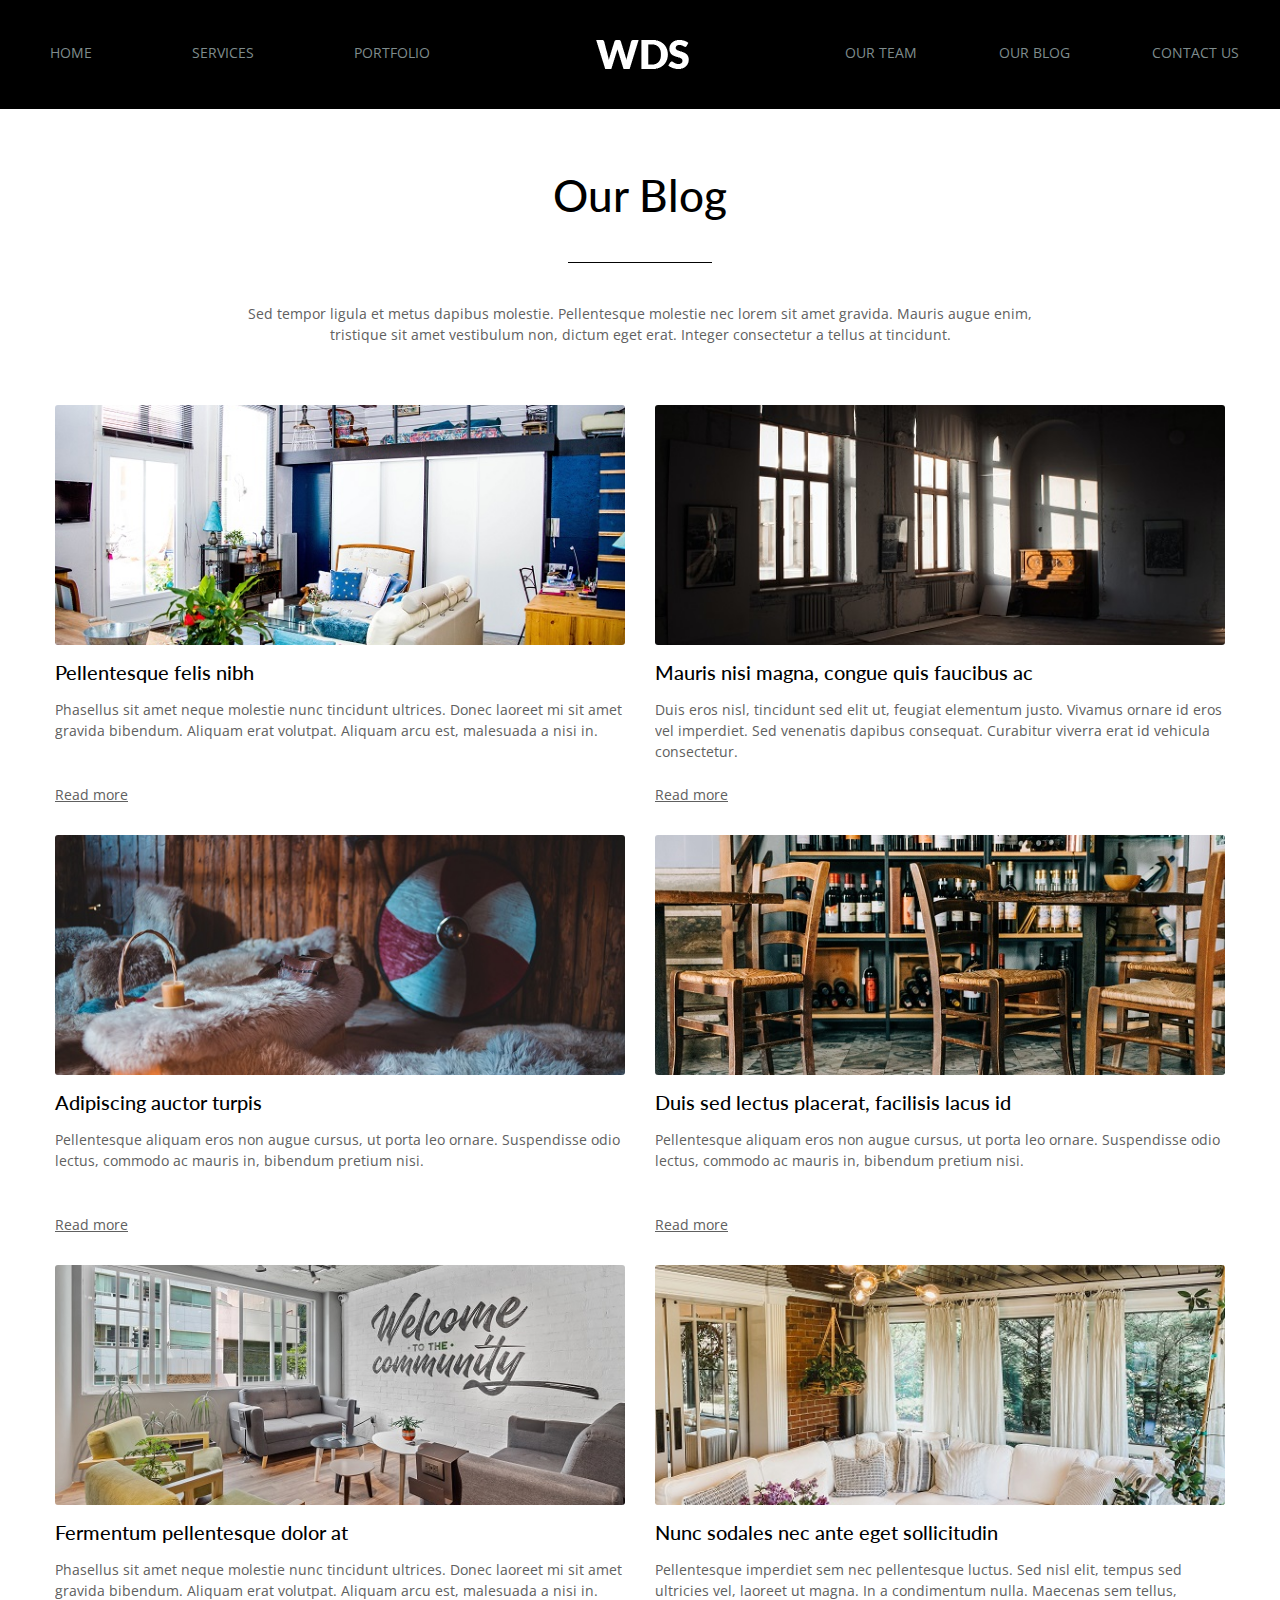
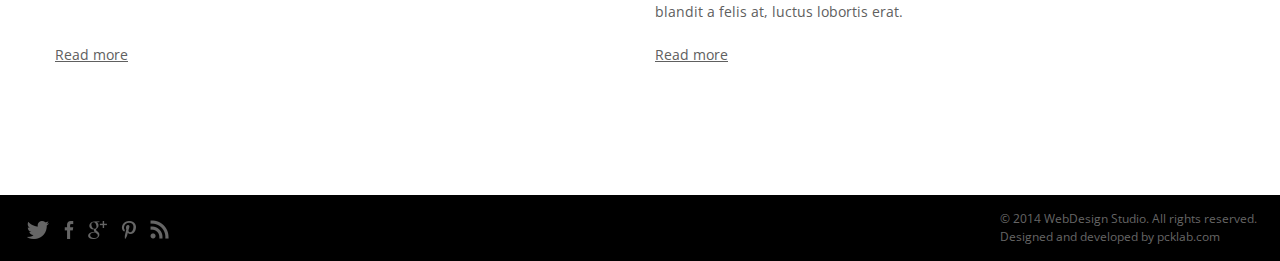
<file: blog.html>
<!DOCTYPE html>
<html lang="en">
<head>
    <meta charset="UTF-8">
    <meta name="viewport" content="width=device-width, initial-scale=1.0">
    <title>Blog</title>
    <link rel="stylesheet" href="https://maxcdn.bootstrapcdn.com/bootstrap/4.0.0/css/bootstrap.min.css" integrity="sha384-Gn5384xqQ1aoWXA+058RXPxPg6fy4IWvTNh0E263XmFcJlSAwiGgFAW/dAiS6JXm" crossorigin="anonymous">
    <link href="https://fonts.googleapis.com/css2?family=Lato:wght@300&family=Open+Sans&display=swap" rel="stylesheet">
    <link rel="stylesheet" href="css/myCss.css">
    <link rel="stylesheet" href="css/header.css">
    <link rel="stylesheet" href="css/footer.css">
    <link rel="stylesheet" href="css/blog.css">
</head>
<body>
    <div class="page">
        <header class="header">
            <div class="header-wrapper">
                <div class="left-side">
                    <ul class="left-ul">
                        <li class="left-ul-item"><a href="index.html" class="left-ul-link">home</a></li>
                        <li class="left-ul-item"><a href="services.html" class="left-ul-link">services</a></li>
                        <li class="left-ul-item"><a href="portfolio.html" class="left-ul-link">portfolio</a></li>
                    </ul>
                </div>
                <a href="index.html"><img src="img/companyLogoWhite.png" alt="Логотип" class="main-logo"></a>
                <div class="right-side">
                    <ul class="right-ul">
                        <li class="right-ul-item"><a href="team.html" class="right-ul-link">our team</a></li>
                        <li class="right-ul-item"><a href="blog.html" class="right-ul-link">our blog</a></li>
                        <li class="right-ul-item"><a href="contact.html" class="right-ul-link">contact us</a></li>
                    </ul>
                </div>
            </div>
            <button class="m-menu"><img src="img/m-menu.svg" alt="Menu" class="m-menu__img"></button>
        </header>
        <section class="blog">
            <div class="container">
                <h2 class="blog-title section-title">Our Blog</h2>
                <p class="blog-desc">Sed tempor ligula et metus dapibus molestie. Pellentesque molestie nec lorem sit
                    amet gravida. Mauris augue enim, tristique sit amet vestibulum non, dictum eget erat. Integer
                    consectetur a tellus at tincidunt.</p>
                <div class="row justify-content-center">
                    <div class="col-11 col-md-6">
                        <div class="card">
                            <img src="img/blog/antoine-gayraud-vNffYbM-50k-unsplash.jpg" alt="Post" class="card-img">
                            <h3 class="card-title">Pellentesque felis nibh</h3>
                            <p class="card-desc">Phasellus sit amet neque molestie nunc tincidunt ultrices. Donec
                                laoreet mi sit amet gravida bibendum. Aliquam erat volutpat. Aliquam arcu est, malesuada
                                a nisi in.
                            </p>
                            <a href="blogPost.html" class="card-link">Read more</a>
                        </div>
                    </div>
                    <div class="col-11 col-md-6">
                        <div class="card">
                            <img src="img/blog/dmitry-antropov-oRQGyCpPREw-unsplash.jpg" alt="Post" class="card-img">
                            <h3 class="card-title">Mauris nisi magna, congue quis faucibus ac</h3>
                            <p class="card-desc">Duis eros nisl, tincidunt sed elit ut, feugiat elementum justo. Vivamus
                                ornare id eros vel imperdiet. Sed venenatis dapibus consequat. Curabitur viverra erat id
                                vehicula consectetur.
                            </p>
                            <a href="blogPost.html" class="card-link">Read more</a>
                        </div>
                    </div>
                    <div class="col-11 col-md-6">
                        <div class="card">
                            <img src="img/blog/erik-mclean-_3re4V_Dcd4-unsplash.jpg" alt="Post" class="card-img">
                            <h3 class="card-title">Adipiscing auctor turpis</h3>
                            <p class="card-desc">Pellentesque aliquam eros non augue cursus, ut porta leo ornare.
                                Suspendisse odio lectus, commodo ac mauris in, bibendum pretium nisi.
                            </p>
                            <a href="blogPost.html" class="card-link">Read more</a>
                        </div>
                    </div>
                    <div class="col-11 col-md-6">
                        <div class="card">
                            <img src="img/blog/gabriella-clare-marino-Itd6WPgPU2w-unsplash.jpg" alt="Post" class="card-img">
                            <h3 class="card-title"> Duis sed lectus placerat, facilisis lacus id</h3>
                            <p class="card-desc">Pellentesque aliquam eros non augue cursus, ut porta leo ornare.
                                Suspendisse odio lectus, commodo ac mauris in, bibendum pretium nisi.
                            </p>
                            <a href="blogPost.html" class="card-link">Read more</a>
                        </div>
                    </div>
                    <div class="col-11 col-md-6">
                        <div class="card">
                            <img src="img/blog/ismael-trevino-_vKeE8GZSmU-unsplash.jpg" alt="Post" class="card-img">
                            <h3 class="card-title">Fermentum pellentesque dolor at</h3>
                            <p class="card-desc">Phasellus sit amet neque molestie nunc tincidunt ultrices. Donec
                                laoreet mi sit amet gravida bibendum. Aliquam erat volutpat. Aliquam arcu est, malesuada
                                a nisi in.
                            </p>
                            <a href="blogPost.html" class="card-link">Read more</a>
                        </div>
                    </div>
                    <div class="col-11 col-md-6">
                        <div class="card">
                            <img src="img/blog/trend-Q2pl9bfO0j4-unsplash.jpg" alt="Post" class="card-img">
                            <h3 class="card-title">Nunc sodales nec ante eget sollicitudin</h3>
                            <p class="card-desc">Pellentesque imperdiet sem nec pellentesque luctus. Sed nisl elit,
                                tempus sed ultricies vel, laoreet ut magna. In a condimentum nulla. Maecenas sem tellus,
                                blandit a felis at, luctus lobortis erat.</p>
                            <a href="blogPost.html" class="card-link">Read more</a>
                        </div>
                    </div>
                </div>
            </div>
        </section>
        <footer class="footer">
            <div class="footer-wrapper">
                <div class="social">
                    <a href="#" class="social-link"><img src="img/Twitter.png" alt="Twitter"></a>
                    <a href="#" class="social-link"><img src="img/Facebook.png" alt="Facebook"></a>
                    <a href="#" class="social-link"><img src="img/Google+.png" alt="Google+"></a>
                    <a href="#" class="social-link"><img src="img/Pinterest.png" alt="Pinterest"></a>
                    <a href="#" class="social-link"><img src="img/RSS.png" alt="RSS"></a>
                </div>
                <p class="copy">
                    © 2014 WebDesign Studio. All rights reserved. Designed and developed by pcklab.com
                </p>
            </div>
        </footer>
    </div>
    <script src="lib/jquery.min.js"></script>
    <script src="js/main.js"></script>
</body>
</html>
</file>
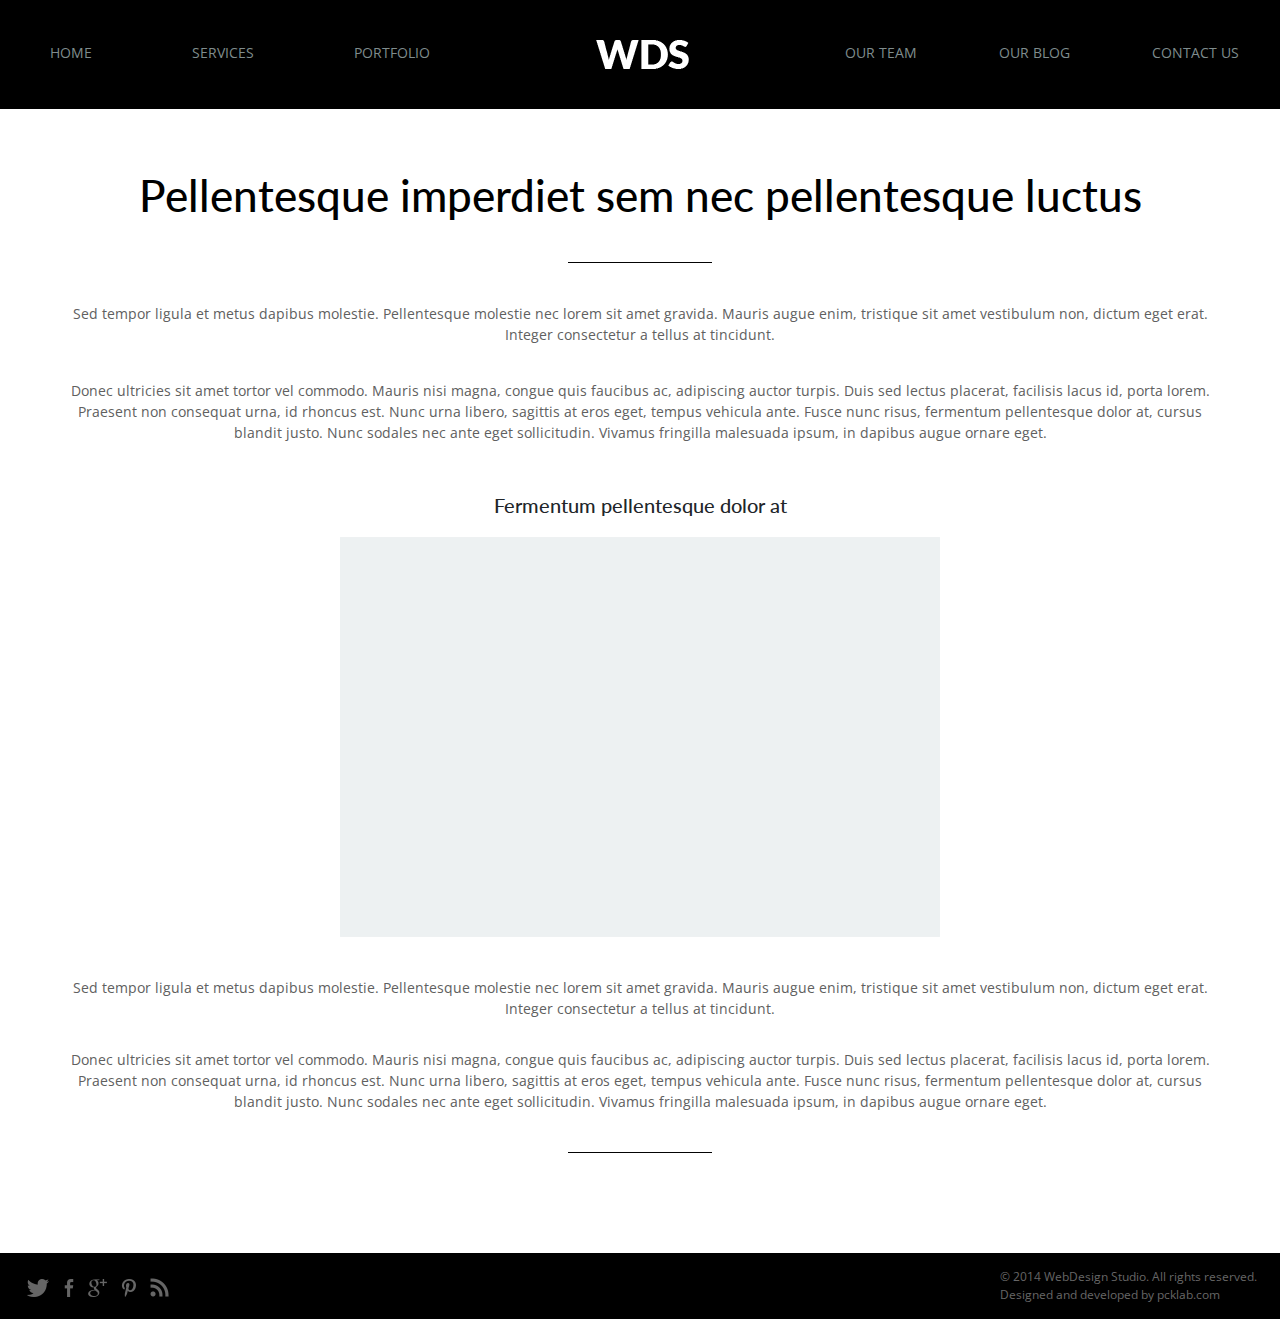
<file: blogPost.html>
<!DOCTYPE html>
<html lang="en">
<head>
    <meta charset="UTF-8">
    <meta name="viewport" content="width=device-width, initial-scale=1.0">
    <title>Post</title>
    <link rel="stylesheet" href="https://maxcdn.bootstrapcdn.com/bootstrap/4.0.0/css/bootstrap.min.css" integrity="sha384-Gn5384xqQ1aoWXA+058RXPxPg6fy4IWvTNh0E263XmFcJlSAwiGgFAW/dAiS6JXm" crossorigin="anonymous">
    <link href="https://fonts.googleapis.com/css2?family=Lato:wght@300&family=Open+Sans&display=swap" rel="stylesheet">
    <link rel="stylesheet" href="css/myCss.css">
    <link rel="stylesheet" href="css/header.css">
    <link rel="stylesheet" href="css/footer.css">
    <link rel="stylesheet" href="css/blogPost.css">
</head>
<body>
    <div class="page">
        <header class="header">
            <div class="header-wrapper">
                <div class="left-side">
                    <ul class="left-ul">
                        <li class="left-ul-item"><a href="index.html" class="left-ul-link">home</a></li>
                        <li class="left-ul-item"><a href="services.html" class="left-ul-link">services</a></li>
                        <li class="left-ul-item"><a href="portfolio.html" class="left-ul-link">portfolio</a></li>
                    </ul>
                </div>
                <a href="index.html"><img src="img/companyLogoWhite.png" alt="Логотип" class="main-logo"></a>
                <div class="right-side">
                    <ul class="right-ul">
                        <li class="right-ul-item"><a href="team.html" class="right-ul-link">our team</a></li>
                        <li class="right-ul-item"><a href="blog.html" class="right-ul-link">our blog</a></li>
                        <li class="right-ul-item"><a href="contact.html" class="right-ul-link">contact us</a></li>
                    </ul>
                </div>
            </div>
            <button class="m-menu"><img src="img/m-menu.svg" alt="Menu" class="m-menu__img"></button>
        </header>
        <section class="blog-post">
            <div class="container">
                <h2 class="blog-post-title section-title">Pellentesque imperdiet sem nec pellentesque luctus</h2>
                <p class="blog-post-subtitle">Sed tempor ligula et metus dapibus molestie. Pellentesque molestie nec
                    lorem sit amet gravida. Mauris augue enim,
                tristique sit amet vestibulum non, dictum eget erat. Integer consectetur a tellus at tincidunt.</p>
                <p class="blog-post-desc">Donec ultricies sit amet tortor vel commodo. Mauris nisi magna, congue quis
                    faucibus ac, adipiscing auctor turpis. Duis
                sed lectus placerat, facilisis lacus id, porta lorem. Praesent non consequat urna, id rhoncus est. Nunc urna libero,
                sagittis at eros eget, tempus vehicula ante. Fusce nunc risus, fermentum pellentesque dolor at, cursus blandit justo.
                Nunc sodales nec ante eget sollicitudin. Vivamus fringilla malesuada ipsum, in dapibus augue ornare eget.</p>
                <div class="post">
                    <h3 class="post-title">Fermentum pellentesque dolor at</h3>
                    <div class="row justify-content-center">
                        <div class="col-12 col-md-8">
                            <img src="img/blogPost/imgWrapper.png" alt="PostImage" class="post-img">
                        </div>
                    </div>
                    <p class="post-subtitle">Sed tempor ligula et metus dapibus molestie. Pellentesque molestie nec lorem sit amet gravida. Mauris augue enim,
                    tristique sit amet vestibulum non, dictum eget erat. Integer consectetur a tellus at tincidunt.</p>
                    <p class="post-desc">Donec ultricies sit amet tortor vel commodo. Mauris nisi magna, congue quis faucibus ac, adipiscing auctor turpis. Duis
                    sed lectus placerat, facilisis lacus id, porta lorem. Praesent non consequat urna, id rhoncus est. Nunc urna libero,
                    sagittis at eros eget, tempus vehicula ante. Fusce nunc risus, fermentum pellentesque dolor at, cursus blandit justo.
                    Nunc sodales nec ante eget sollicitudin. Vivamus fringilla malesuada ipsum, in dapibus augue ornare eget.</p>
                </div>
            </div>
        </section>
        <footer class="footer">
            <div class="footer-wrapper">
                <div class="social">
                    <a href="#" class="social-link"><img src="img/Twitter.png" alt="Twitter"></a>
                    <a href="#" class="social-link"><img src="img/Facebook.png" alt="Facebook"></a>
                    <a href="#" class="social-link"><img src="img/Google+.png" alt="Google+"></a>
                    <a href="#" class="social-link"><img src="img/Pinterest.png" alt="Pinterest"></a>
                    <a href="#" class="social-link"><img src="img/RSS.png" alt="RSS"></a>
                </div>
                <p class="copy">
                    © 2014 WebDesign Studio. All rights reserved. Designed and developed by pcklab.com
                </p>
            </div>
        </footer>
    </div>
    <script src="lib/jquery.min.js"></script>
    <script src="js/main.js"></script>
</body>
</html>
</file>
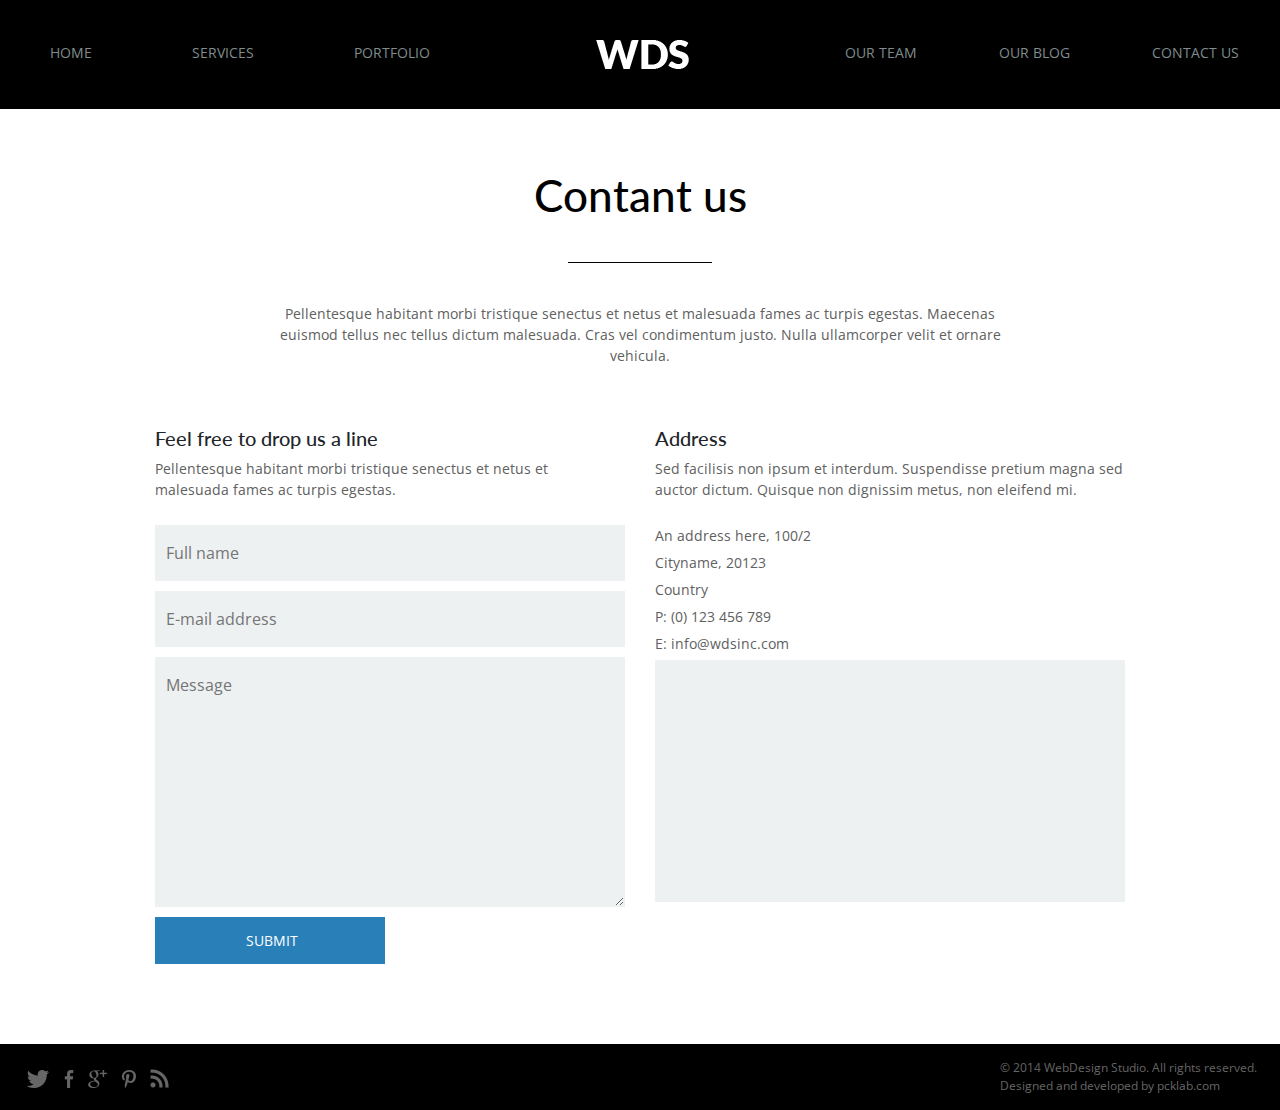
<file: contact.html>
<!DOCTYPE html>
<html lang="en">
<head>
    <meta charset="UTF-8">
    <meta name="viewport" content="width=device-width, initial-scale=1.0">
    <title>Contact</title>
    <link rel="stylesheet" href="https://maxcdn.bootstrapcdn.com/bootstrap/4.0.0/css/bootstrap.min.css" integrity="sha384-Gn5384xqQ1aoWXA+058RXPxPg6fy4IWvTNh0E263XmFcJlSAwiGgFAW/dAiS6JXm" crossorigin="anonymous">
    <link href="https://fonts.googleapis.com/css2?family=Lato:wght@300&family=Open+Sans&display=swap" rel="stylesheet">
    <link rel="stylesheet" href="css/myCss.css">
    <link rel="stylesheet" href="css/header.css">
    <link rel="stylesheet" href="css/footer.css">
    <link rel="stylesheet" href="css/contact.css">
</head>
<body>
    <div class="page">
        <header class="header">
            <div class="header-wrapper">
                <div class="left-side">
                    <ul class="left-ul">
                        <li class="left-ul-item"><a href="index.html" class="left-ul-link">home</a></li>
                        <li class="left-ul-item"><a href="services.html" class="left-ul-link">services</a></li>
                        <li class="left-ul-item"><a href="portfolio.html" class="left-ul-link">portfolio</a></li>
                    </ul>
                </div>
                <a href="index.html"><img src="img/companyLogoWhite.png" alt="Логотип" class="main-logo"></a>
                <div class="right-side">
                    <ul class="right-ul">
                        <li class="right-ul-item"><a href="team.html" class="right-ul-link">our team</a></li>
                        <li class="right-ul-item"><a href="blog.html" class="right-ul-link">our blog</a></li>
                        <li class="right-ul-item"><a href="contact.html" class="right-ul-link">contact us</a></li>
                    </ul>
                </div>
            </div>
            <button class="m-menu"><img src="img/m-menu.svg" alt="Menu" class="m-menu__img"></button>
        </header>
        <section class="contact">
            <div class="container">
                <h2 class="contact-title section-title">Contant us</h2>
                <p class="contact-desc">Pellentesque habitant morbi tristique senectus et netus et malesuada fames ac
                    turpis egestas. Maecenas euismod tellus nec tellus dictum malesuada. Cras vel condimentum justo.
                    Nulla ullamcorper velit et ornare vehicula.</p>
                    <div class="row justify-content-center">
                        <div class="col-12 col-md-5 order-md-first order-last">
                            <div class="form-section">
                                <h3 class="form-title">Feel free to drop us a line</h3>
                                <p class="form-desc">Pellentesque habitant morbi tristique senectus et netus et
                                    malesuada fames ac turpis egestas. </p>
                                <form class="form">
                                    <input type="text" class="form-name input" placeholder="Full name">
                                    <input type="email" class="form-address input" placeholder="E-mail address">
                                    <textarea class="form-message input" cols="30" rows="10" placeholder="Message"></textarea>
                                    <button type="submit" class="form-btn">submit</button>
                                </form>
                            </div>
                        </div>
                        <div class="col-12 col-md-5 order-md-last order-first">
                            <div class="map-section">
                                <h3 class="map-title">Address</h3>
                                <p class="map-desc">Sed facilisis non ipsum et interdum. Suspendisse pretium magna sed
                                    auctor dictum. Quisque non dignissim metus, non eleifend mi.</p>
                                <span class="address">An address here, 100/2</span>
                                <span class="address">Cityname, 20123</span>
                                <span class="address">Country</span>
                                <span class="address">P: (0) 123 456 789</span>
                                <span class="address">E: info@wdsinc.com</span>
                                <iframe
                                    src="https://www.google.com/maps/d/u/0/embed?mid=1SNmoemwYipV7A5HxCDGJNGz59-EIVgDI" class="map"></iframe>
                            </div>
                        </div>
                    </div>
            </div>
        </section>
        <footer class="footer">
            <div class="footer-wrapper">
                <div class="social">
                    <a href="#" class="social-link"><img src="img/Twitter.png" alt="Twitter"></a>
                    <a href="#" class="social-link"><img src="img/Facebook.png" alt="Facebook"></a>
                    <a href="#" class="social-link"><img src="img/Google+.png" alt="Google+"></a>
                    <a href="#" class="social-link"><img src="img/Pinterest.png" alt="Pinterest"></a>
                    <a href="#" class="social-link"><img src="img/RSS.png" alt="RSS"></a>
                </div>
                <p class="copy">
                    © 2014 WebDesign Studio. All rights reserved. Designed and developed by pcklab.com
                </p>
            </div>
        </footer>
    </div>
    <script src="lib/jquery.min.js"></script>
    <script src="js/main.js"></script>
</body>
</html>
</file>
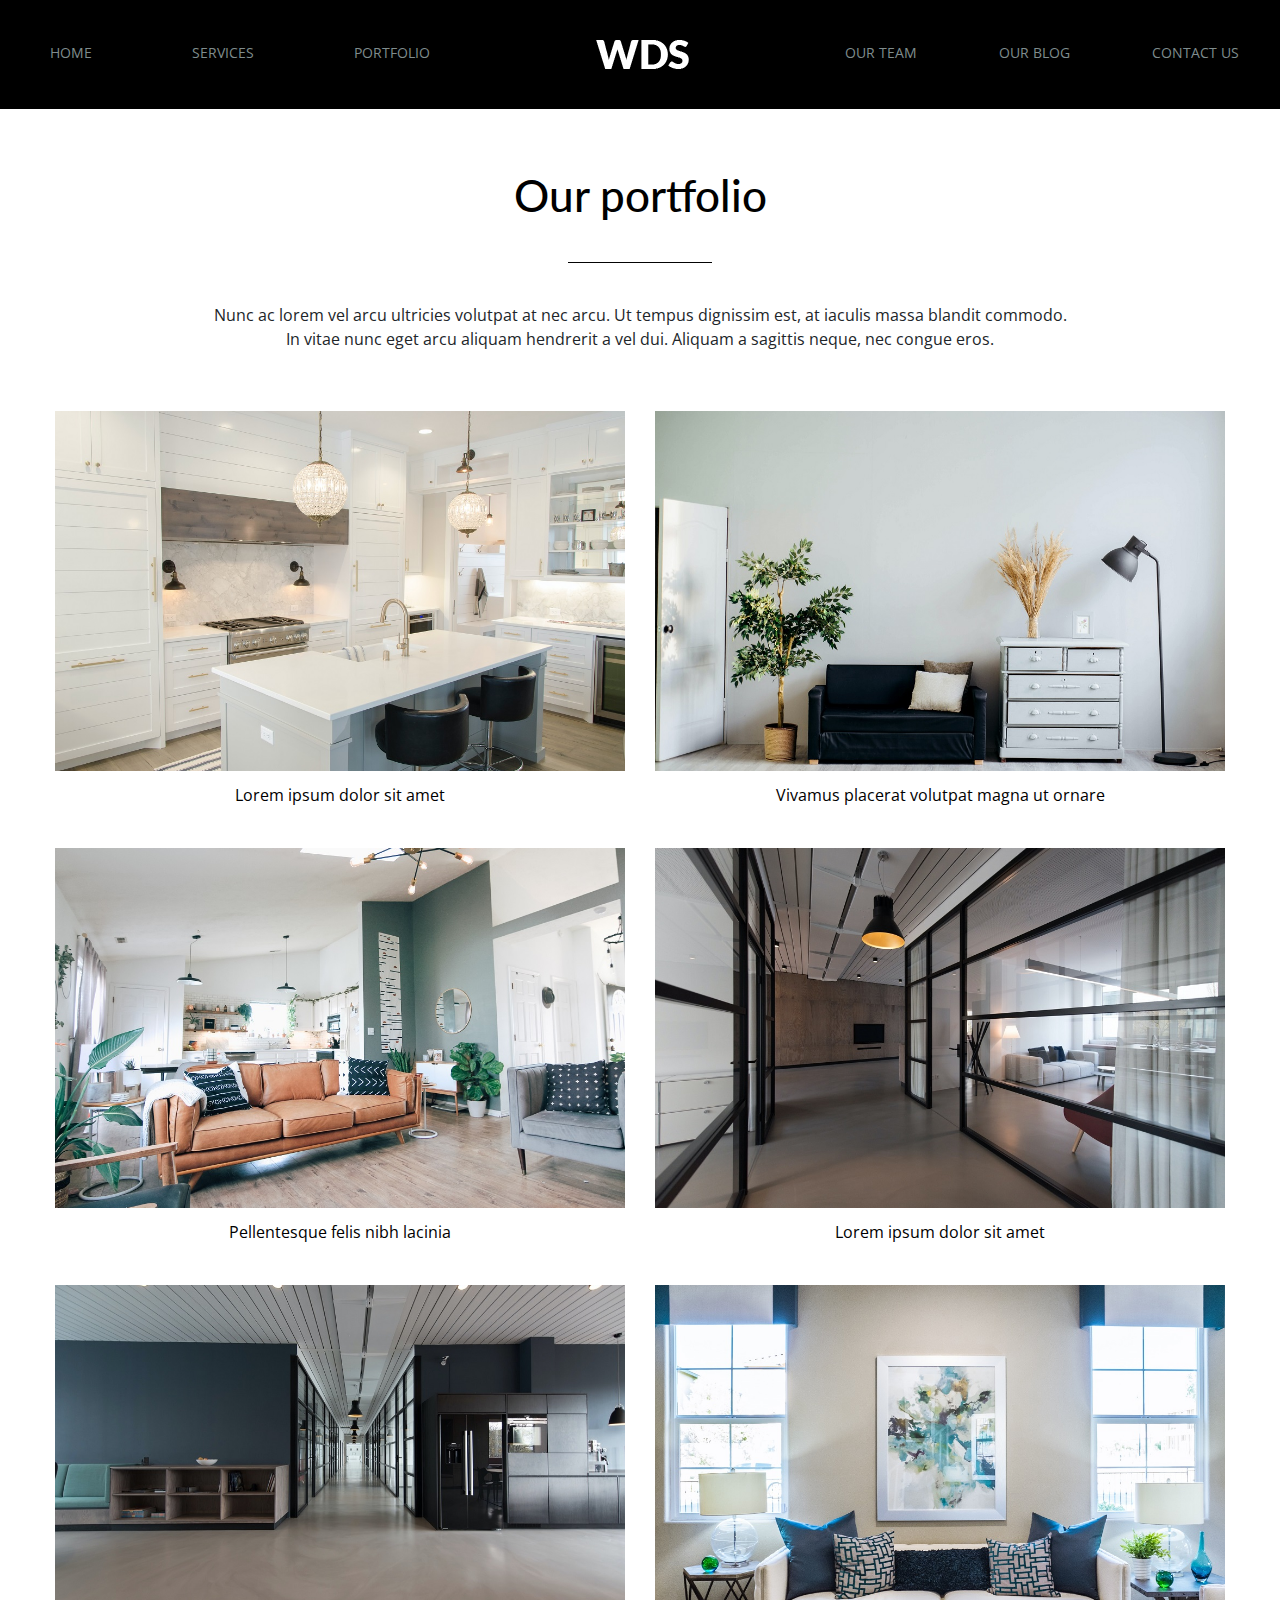
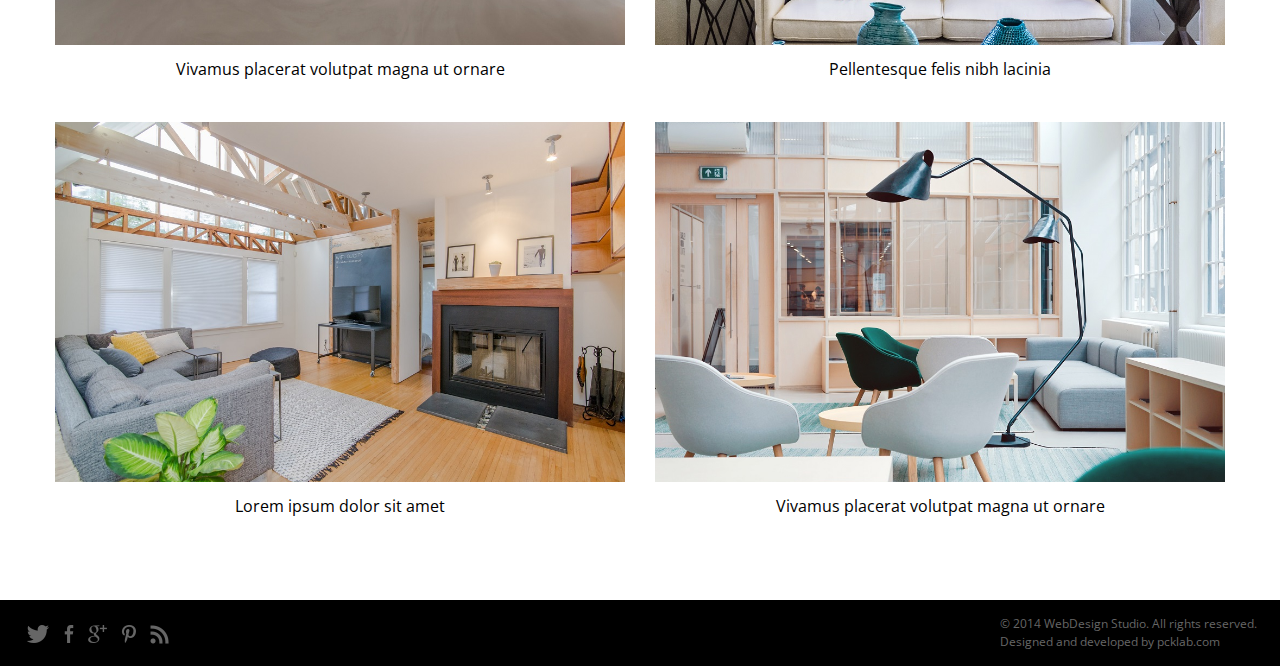
<file: portfolio.html>
<!DOCTYPE html>
<html lang="en">
<head>
    <meta charset="UTF-8">
    <meta name="viewport" content="width=device-width, initial-scale=1.0">
    <title>Portfolio</title>
    <link rel="stylesheet" href="https://maxcdn.bootstrapcdn.com/bootstrap/4.0.0/css/bootstrap.min.css" integrity="sha384-Gn5384xqQ1aoWXA+058RXPxPg6fy4IWvTNh0E263XmFcJlSAwiGgFAW/dAiS6JXm" crossorigin="anonymous">
    <link href="https://fonts.googleapis.com/css2?family=Lato:wght@300&family=Open+Sans&display=swap" rel="stylesheet">
    <link rel="stylesheet" href="css/myCss.css">
    <link rel="stylesheet" href="css/header.css">
    <link rel="stylesheet" href="css/footer.css">
    <link rel="stylesheet" href="css/portfolio.css">
</head>
<body>
    <div class="page">
        <header class="header">
            <div class="header-wrapper">
                <div class="left-side">
                    <ul class="left-ul">
                        <li class="left-ul-item"><a href="index.html" class="left-ul-link">home</a></li>
                        <li class="left-ul-item"><a href="services.html" class="left-ul-link">services</a></li>
                        <li class="left-ul-item"><a href="portfolio.html" class="left-ul-link">portfolio</a></li>
                    </ul>
                </div>
                <a href="index.html"><img src="img/companyLogoWhite.png" alt="Логотип" class="main-logo"></a>
                <div class="right-side">
                    <ul class="right-ul">
                        <li class="right-ul-item"><a href="team.html" class="right-ul-link">our team</a></li>
                        <li class="right-ul-item"><a href="blog.html" class="right-ul-link">our blog</a></li>
                        <li class="right-ul-item"><a href="contact.html" class="right-ul-link">contact us</a></li>
                    </ul>
                </div>
            </div>
            <button class="m-menu"><img src="img/m-menu.svg" alt="Menu" class="m-menu__img"></button>
        </header>
        <section class="portfolio">
            <div class="container">
                <h2 class="portfolio-title section-title">Our portfolio</h2>
                <p class="portfolio-desc">Nunc ac lorem vel arcu ultricies volutpat at nec arcu. Ut tempus dignissim
                    est, at iaculis massa blandit commodo. In vitae nunc eget arcu aliquam hendrerit a vel dui. Aliquam
                    a sagittis neque, nec congue eros.</p>
                <div class="row">
                    <div class="col-12 col-sm-6">
                        <div class="card">
                            <img src="img/portfolio/aaron-huber-G7sE2S4Lab4-unsplash.jpg" alt="Портфолио" class="card__img">
                            <h3 class="card__title">Lorem ipsum dolor sit amet</h3>
                        </div>
                    </div>
                    <div class="col-12 col-sm-6">
                        <div class="card">
                            <img src="img/portfolio/alexandra-gorn-JIUjvqe2ZHg-unsplash.jpg" alt="Портфолио" class="card__img">
                            <h3 class="card__title">Vivamus placerat volutpat magna ut ornare</h3>
                        </div>
                    </div>
                    <div class="col-12 col-sm-6">
                        <div class="card">
                            <img src="img/portfolio/kara-eads-L7EwHkq1B2s-unsplash.jpg" alt="Портфолио" class="card__img">
                            <h3 class="card__title">Pellentesque felis nibh lacinia</h3>
                        </div>
                    </div>
                    <div class="col-12 col-sm-6">
                        <div class="card">
                            <img src="img/portfolio/nastuh-abootalebi-rSpMla5RItA-unsplash.jpg" alt="Портфолио" class="card__img">
                            <h3 class="card__title">Lorem ipsum dolor sit amet</h3>
                        </div>
                    </div>
                    <div class="col-12 col-sm-6">
                        <div class="card">
                            <img src="img/portfolio/nastuh-abootalebi-ZtC4_rPCRXA-unsplash.jpg" alt="Портфолио" class="card__img">
                            <h3 class="card__title">Vivamus placerat volutpat magna ut ornare</h3>
                        </div>
                    </div>
                    <div class="col-12 col-sm-6">
                        <div class="card">
                            <img src="img/portfolio/neonbrand-Wp7t4cWN-68-unsplash.jpg" alt="Портфолио" class="card__img">
                            <h3 class="card__title">Pellentesque felis nibh lacinia</h3>
                        </div>
                    </div>
                    <div class="col-12 col-sm-6">
                        <div class="card">
                            <img src="img/portfolio/outsite-co-R-LK3sqLiBw-unsplash.jpg" alt="Портфолио" class="card__img">
                            <h3 class="card__title">Lorem ipsum dolor sit amet</h3>
                        </div>
                    </div>
                    <div class="col-12 col-sm-6">
                        <div class="card">
                            <img src="img/portfolio/toa-heftiba-FV3GConVSss-unsplash.jpg" alt="Портфолио" class="card__img">
                            <h3 class="card__title">Vivamus placerat volutpat magna ut ornare</h3>
                        </div>
                    </div>
                </div>
            </div>
        </section>
        <footer class="footer">
            <div class="footer-wrapper">
                <div class="social">
                    <a href="#" class="social-link"><img src="img/Twitter.png" alt="Twitter"></a>
                    <a href="#" class="social-link"><img src="img/Facebook.png" alt="Facebook"></a>
                    <a href="#" class="social-link"><img src="img/Google+.png" alt="Google+"></a>
                    <a href="#" class="social-link"><img src="img/Pinterest.png" alt="Pinterest"></a>
                    <a href="#" class="social-link"><img src="img/RSS.png" alt="RSS"></a>
                </div>
                <p class="copy">
                    © 2014 WebDesign Studio. All rights reserved. Designed and developed by pcklab.com
                </p>
            </div>
        </footer>
     </div>
     <script src="lib/jquery.min.js"></script>
     <script src="js/main.js"></script>
</body>
</html>
</file>
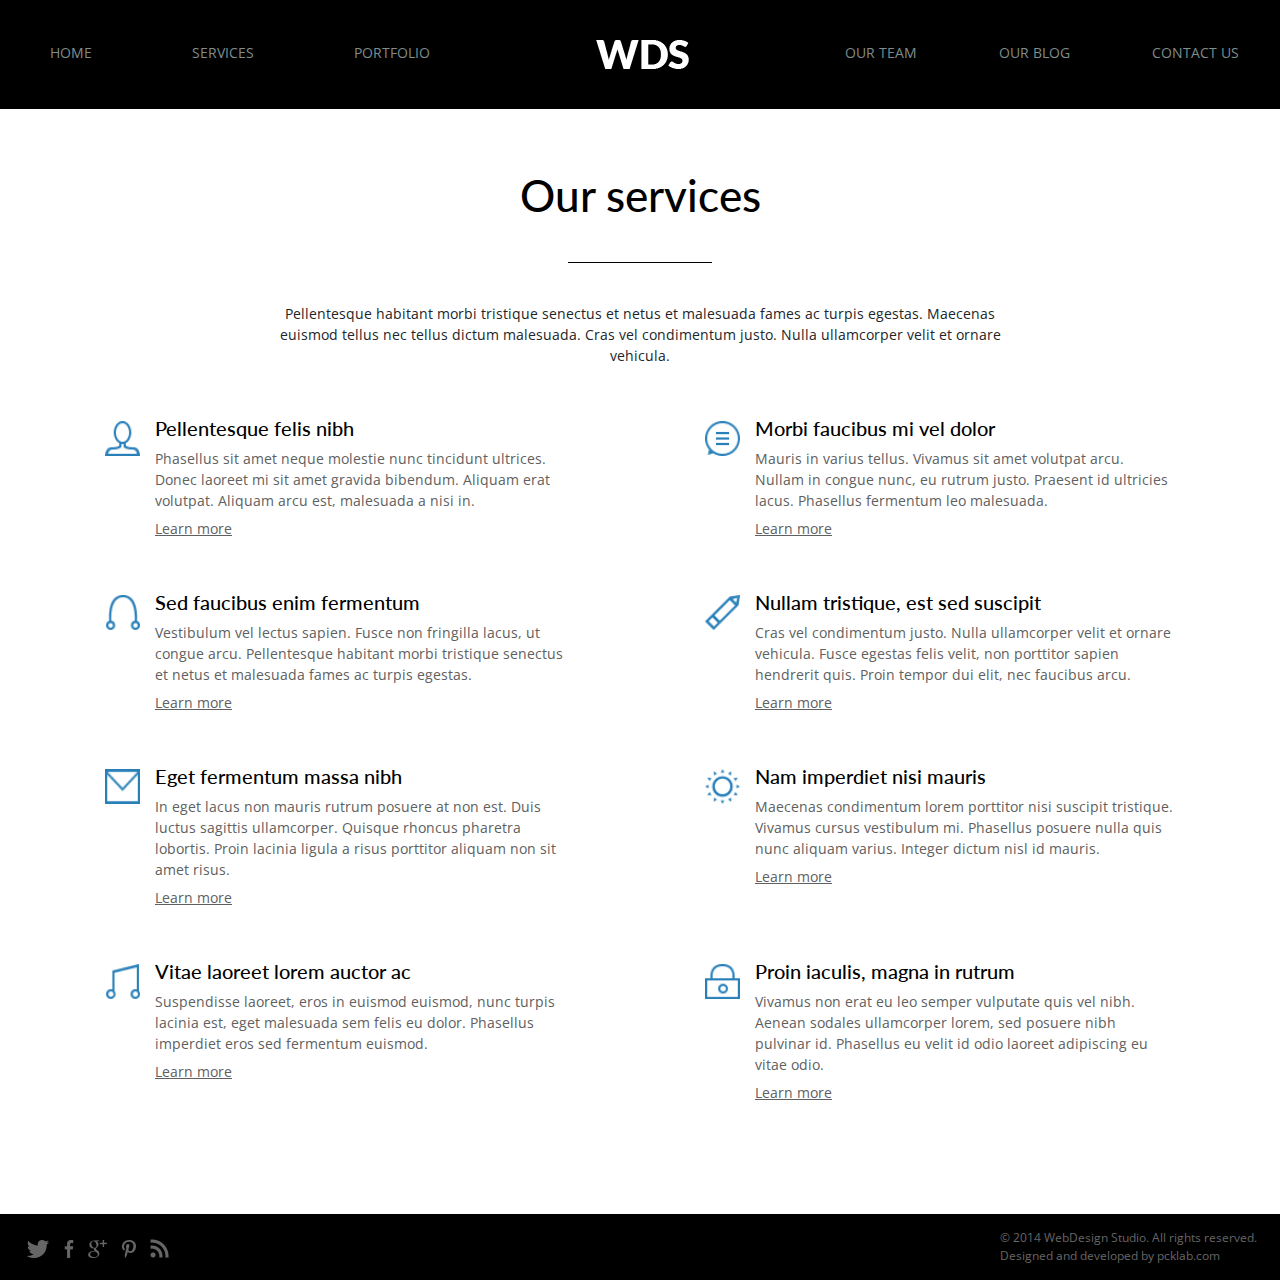
<file: services.html>
<!DOCTYPE html>
<html lang="en">
<head>
    <meta charset="UTF-8">
    <meta name="viewport" content="width=device-width, initial-scale=1.0">
    <title>Services</title>
    <link rel="stylesheet" href="https://maxcdn.bootstrapcdn.com/bootstrap/4.0.0/css/bootstrap.min.css" integrity="sha384-Gn5384xqQ1aoWXA+058RXPxPg6fy4IWvTNh0E263XmFcJlSAwiGgFAW/dAiS6JXm" crossorigin="anonymous">
    <link href="https://fonts.googleapis.com/css2?family=Lato:wght@300&family=Open+Sans&display=swap" rel="stylesheet">
    <link rel="stylesheet" href="css/myCss.css">
    <link rel="stylesheet" href="css/header.css">
    <link rel="stylesheet" href="css/footer.css">
    <link rel="stylesheet" href="css/services.css">
</head>
<body>
    <div class="page">
        <header class="header">
            <div class="header-wrapper">
                <div class="left-side">
                    <ul class="left-ul">
                        <li class="left-ul-item"><a href="index.html" class="left-ul-link">home</a></li>
                        <li class="left-ul-item"><a href="services.html" class="left-ul-link">services</a></li>
                        <li class="left-ul-item"><a href="portfolio.html" class="left-ul-link">portfolio</a></li>
                    </ul>
                </div>
                <a href="index.html"><img src="img/companyLogoWhite.png" alt="Логотип" class="main-logo"></a>
                <div class="right-side">
                    <ul class="right-ul">
                        <li class="right-ul-item"><a href="team.html" class="right-ul-link">our team</a></li>
                        <li class="right-ul-item"><a href="blog.html" class="right-ul-link">our blog</a></li>
                        <li class="right-ul-item"><a href="contact.html" class="right-ul-link">contact us</a></li>
                    </ul>
                </div>
            </div>
            <button class="m-menu"><img src="img/m-menu.svg" alt="Menu" class="m-menu__img"></button>
        </header>
        <section class="services">
            <div class="container">
                <h2 class="services-title section-title">Our services</h2>
                <p class="services-desc">Pellentesque habitant morbi tristique senectus et netus et malesuada fames ac
                    turpis egestas. Maecenas euismod tellus nec tellus dictum malesuada. Cras vel condimentum justo.
                    Nulla ullamcorper velit et ornare vehicula.</p>
                <div class="row justify-content-around">
                    <div class="col-12 col-md-5">
                        <div class="myCard">
                            <img src="img/services/user.png" alt="user" class="myCard__img">
                            <div class="myCard-info">
                                <h3 class="myCard-info__title">Pellentesque felis nibh</h3>
                                <p class="myCard-info__desc">Phasellus sit amet neque molestie nunc tincidunt
                                    ultrices.
                                    Donec laoreet mi sit amet gravida bibendum. Aliquam erat volutpat. Aliquam arcu
                                    est, malesuada a nisi in.</p>
                                    <a href="#" class="myCard-info__link">Learn more</a>
                            </div>
                        </div>
                    </div>
                    <div class="col-12 col-md-5">
                        <div class="myCard">
                            <img src="img/services/bubble.png" alt="bubble" class="myCard__img">
                            <div class="myCard-info">
                                <h3 class="myCard-info__title">Morbi faucibus mi vel dolor</h3>
                                <p class="myCard-info__desc">Mauris in varius tellus. Vivamus sit amet volutpat
                                    arcu. Nullam in congue nunc, eu rutrum justo. Praesent id ultricies lacus.
                                    Phasellus fermentum leo malesuada.
                                </p>
                                <a href="#" class="myCard-info__link">Learn more</a>
                            </div>
                        </div>
                    </div>
                    <div class="col-12 col-md-5">
                        <div class="myCard">
                            <img src="img/services/headphones.png" alt="headphones" class="myCard__img">
                            <div class="myCard-info">
                                <h3 class="myCard-info__title">Sed faucibus enim fermentum</h3>
                                <p class="myCard-info__desc">Vestibulum vel lectus sapien. Fusce non fringilla lacus, ut
                                    congue arcu. Pellentesque habitant morbi tristique senectus et netus et malesuada
                                    fames ac turpis egestas.</p>
                                <a href="#" class="myCard-info__link">Learn more</a>
                            </div>
                        </div>
                    </div>
                    <div class="col-12 col-md-5">
                        <div class="myCard">
                            <img src="img/services/pencil.png" alt="pencil" class="myCard__img">
                            <div class="myCard-info">
                                <h3 class="myCard-info__title">Nullam tristique, est sed suscipit</h3>
                                <p class="myCard-info__desc">Cras vel condimentum justo. Nulla ullamcorper velit et
                                    ornare vehicula. Fusce egestas felis velit, non porttitor sapien hendrerit quis.
                                    Proin tempor dui elit, nec faucibus arcu.
                                </p>
                                <a href="#" class="myCard-info__link">Learn more</a>
                            </div>
                        </div>
                    </div>
                    <div class="col-12 col-md-5">
                        <div class="myCard">
                            <img src="img/services/message.png" alt="message" class="myCard__img">
                            <div class="myCard-info">
                                <h3 class="myCard-info__title">Eget fermentum massa nibh</h3>
                                <p class="myCard-info__desc">In eget lacus non mauris rutrum posuere at non est. Duis
                                    luctus sagittis ullamcorper. Quisque rhoncus pharetra lobortis. Proin lacinia ligula
                                    a risus porttitor aliquam non sit amet risus.</p>
                                <a href="#" class="myCard-info__link">Learn more</a>
                            </div>
                        </div>
                    </div>
                    <div class="col-12 col-md-5">
                        <div class="myCard">
                            <img src="img/services/sunny.png" alt="sunny" class="myCard__img">
                            <div class="myCard-info">
                                <h3 class="myCard-info__title">Nam imperdiet nisi mauris</h3>
                                <p class="myCard-info__desc">Maecenas condimentum lorem porttitor nisi suscipit
                                    tristique. Vivamus cursus vestibulum mi. Phasellus posuere nulla quis nunc aliquam
                                    varius. Integer dictum nisl id mauris.
                                </p>
                                <a href="#" class="myCard-info__link">Learn more</a>
                            </div>
                        </div>
                    </div>
                    <div class="col-12 col-md-5">
                        <div class="myCard">
                            <img src="img/services/musical-note.png" alt="musical-note" class="myCard__img">
                            <div class="myCard-info">
                                <h3 class="myCard-info__title">Vitae laoreet lorem auctor ac</h3>
                                <p class="myCard-info__desc">Suspendisse laoreet, eros in euismod euismod, nunc turpis
                                    lacinia est, eget malesuada sem felis eu dolor. Phasellus imperdiet eros sed
                                    fermentum euismod.</p>
                                <a href="#" class="myCard-info__link">Learn more</a>
                            </div>
                        </div>
                    </div>
                    <div class="col-12 col-md-5">
                        <div class="myCard">
                            <img src="img/services/padlock.png" alt="padlock" class="myCard__img">
                            <div class="myCard-info">
                                <h3 class="myCard-info__title">Proin iaculis, magna in rutrum</h3>
                                <p class="myCard-info__desc">Vivamus non erat eu leo semper vulputate quis vel nibh.
                                    Aenean sodales ullamcorper lorem, sed posuere nibh pulvinar id. Phasellus eu velit
                                    id odio laoreet adipiscing eu vitae odio.
                                </p>
                                <a href="#" class="myCard-info__link">Learn more</a>
                            </div>
                        </div>
                    </div>
                </div>
            </div>
        </section>
        <footer class="footer">
            <div class="footer-wrapper">
                <div class="social">
                    <a href="#" class="social-link"><img src="img/Twitter.png" alt="Twitter"></a>
                    <a href="#" class="social-link"><img src="img/Facebook.png" alt="Facebook"></a>
                    <a href="#" class="social-link"><img src="img/Google+.png" alt="Google+"></a>
                    <a href="#" class="social-link"><img src="img/Pinterest.png" alt="Pinterest"></a>
                    <a href="#" class="social-link"><img src="img/RSS.png" alt="RSS"></a>
                </div>
                <p class="copy">
                    © 2014 WebDesign Studio. All rights reserved. Designed and developed by pcklab.com
                </p>
            </div>
        </footer>
    </div>
    <script src="lib/jquery.min.js"></script>
    <script src="js/main.js"></script>
</body>
</html>
</file>
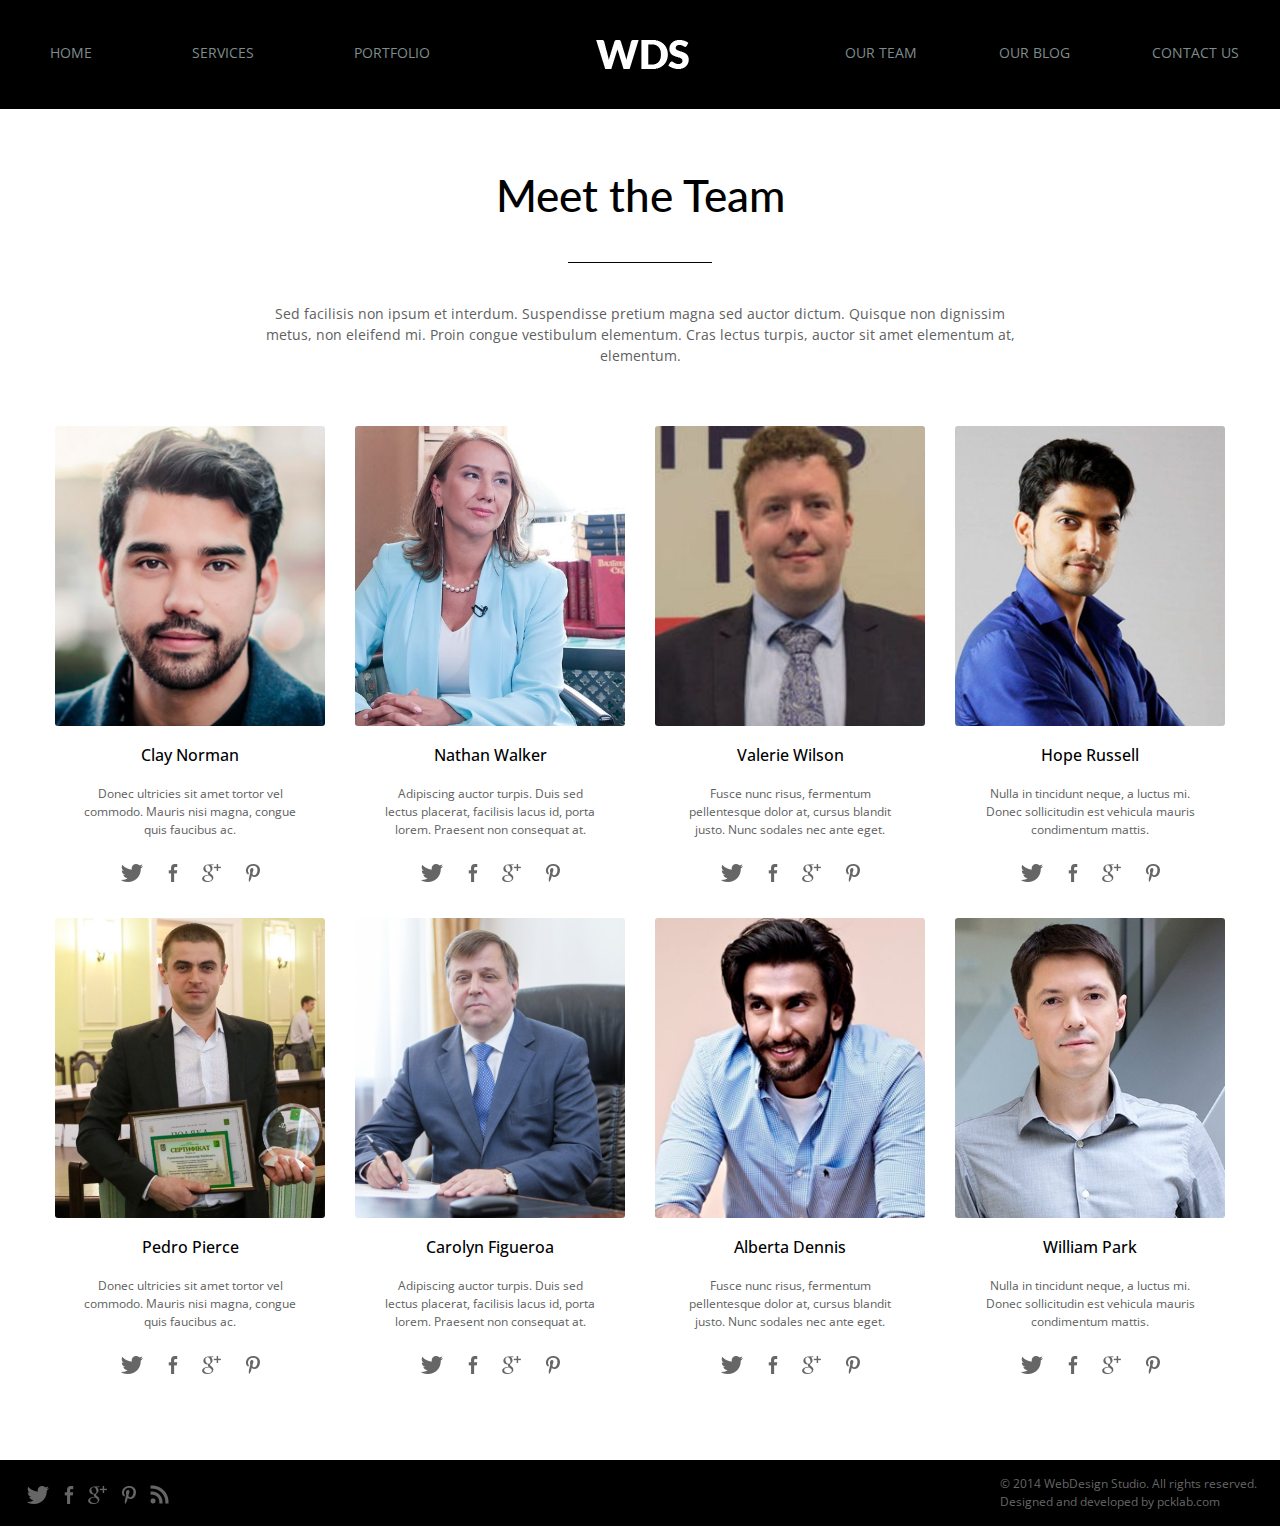
<file: team.html>
<!DOCTYPE html>
<html lang="en">
<head>
    <meta charset="UTF-8">
    <meta name="viewport" content="width=device-width, initial-scale=1.0">
    <title>Our team</title>
    <link rel="stylesheet" href="https://maxcdn.bootstrapcdn.com/bootstrap/4.0.0/css/bootstrap.min.css" integrity="sha384-Gn5384xqQ1aoWXA+058RXPxPg6fy4IWvTNh0E263XmFcJlSAwiGgFAW/dAiS6JXm" crossorigin="anonymous">
    <link href="https://fonts.googleapis.com/css2?family=Lato:wght@300&family=Open+Sans&display=swap" rel="stylesheet">
    <link rel="stylesheet" href="css/myCss.css">
    <link rel="stylesheet" href="css/header.css">
    <link rel="stylesheet" href="css/footer.css">
    <link rel="stylesheet" href="css/team.css">
</head>
<body>
    <div class="page">
        <header class="header">
            <div class="header-wrapper">
                <div class="left-side">
                    <ul class="left-ul">
                        <li class="left-ul-item"><a href="index.html" class="left-ul-link">home</a></li>
                        <li class="left-ul-item"><a href="services.html" class="left-ul-link">services</a></li>
                        <li class="left-ul-item"><a href="portfolio.html" class="left-ul-link">portfolio</a></li>
                    </ul>
                </div>
                <a href="index.html"><img src="img/companyLogoWhite.png" alt="Логотип" class="main-logo"></a>
                <div class="right-side">
                    <ul class="right-ul">
                        <li class="right-ul-item"><a href="team.html" class="right-ul-link">our team</a></li>
                        <li class="right-ul-item"><a href="blog.html" class="right-ul-link">our blog</a></li>
                        <li class="right-ul-item"><a href="contact.html" class="right-ul-link">contact us</a></li>
                    </ul>
                </div>
            </div>
            <button class="m-menu"><img src="img/m-menu.svg" alt="Menu" class="m-menu__img"></button>
        </header>
        <section class="team">
            <div class="container">
                <h2 class="team-title section-title">Meet the Team</h2>
                <p class="team-desc">Sed facilisis non ipsum et interdum. Suspendisse pretium magna sed auctor dictum.
                    Quisque non dignissim metus, non eleifend mi. Proin congue vestibulum elementum. Cras lectus turpis,
                    auctor sit amet elementum at, elementum.</p>
                <div class="row justify-content-center">
                    <div class="col-md-5 col-lg-3">
                        <div class="card">
                            <img src="img/team/team1.png" alt="Team" class="card-img">
                            <h3 class="card-name">Clay Norman</h3>
                            <p class="card-desc">
                                Donec ultricies sit amet tortor vel commodo. Mauris nisi magna, congue quis faucibus ac.
                            </p>
                            <div class="card-social">
                                <a href="#" class="card-social__link"><img src="img/Twitter.png" alt="Twitter"></a>
                                <a href="#" class="card-social__link"><img src="img/Facebook.png" alt="Facebook"></a>
                                <a href="#" class="card-social__link"><img src="img/Google+.png" alt="Google+"></a>
                                <a href="#" class="card-social__link"><img src="img/Pinterest.png" alt="Pinterest"></a>
                            </div>
                        </div>
                    </div>
                    <div class="col-md-5 col-lg-3">
                        <div class="card">
                            <img src="img/team/team2.jpg" alt="Team" class="card-img">
                            <h3 class="card-name">Nathan Walker</h3>
                            <p class="card-desc">
                                Adipiscing auctor turpis. Duis sed lectus placerat, facilisis lacus id, porta lorem.
                                Praesent non consequat at.
                            </p>
                            <div class="card-social">
                                <a href="#" class="card-social__link"><img src="img/Twitter.png" alt="Twitter"></a>
                                <a href="#" class="card-social__link"><img src="img/Facebook.png" alt="Facebook"></a>
                                <a href="#" class="card-social__link"><img src="img/Google+.png" alt="Google+"></a>
                                <a href="#" class="card-social__link"><img src="img/Pinterest.png" alt="Pinterest"></a>
                            </div>
                        </div>
                    </div>
                    <div class="col-md-5 col-lg-3">
                        <div class="card">
                            <img src="img/team/team3.jpg" alt="Team" class="card-img">
                            <h3 class="card-name">Valerie Wilson</h3>
                            <p class="card-desc">
                                Fusce nunc risus, fermentum pellentesque dolor at, cursus blandit justo. Nunc sodales
                                nec ante eget.
                            </p>
                            <div class="card-social">
                                <a href="#" class="card-social__link"><img src="img/Twitter.png" alt="Twitter"></a>
                                <a href="#" class="card-social__link"><img src="img/Facebook.png" alt="Facebook"></a>
                                <a href="#" class="card-social__link"><img src="img/Google+.png" alt="Google+"></a>
                                <a href="#" class="card-social__link"><img src="img/Pinterest.png"
                                        alt="Pinterest"></a>
                            </div>
                        </div>
                    </div>
                    <div class="col-md-5 col-lg-3">
                        <div class="card">
                            <img src="img/team/team4.png" alt="Team" class="card-img">
                            <h3 class="card-name">Hope Russell</h3>
                            <p class="card-desc">
                                Nulla in tincidunt neque, a luctus mi. Donec sollicitudin est vehicula mauris
                                condimentum mattis.
                            </p>
                            <div class="card-social">
                                <a href="#" class="card-social__link"><img src="img/Twitter.png" alt="Twitter"></a>
                                <a href="#" class="card-social__link"><img src="img/Facebook.png" alt="Facebook"></a>
                                <a href="#" class="card-social__link"><img src="img/Google+.png" alt="Google+"></a>
                                <a href="#" class="card-social__link"><img src="img/Pinterest.png"
                                        alt="Pinterest"></a>
                            </div>
                        </div>
                    </div>
                    <div class="col-md-5 col-lg-3">
                        <div class="card">
                            <img src="img/team/team5.jpg" alt="Team" class="card-img">
                            <h3 class="card-name">Pedro Pierce</h3>
                            <p class="card-desc">
                                Donec ultricies sit amet tortor vel commodo. Mauris nisi magna, congue quis faucibus
                                ac.
                            </p>
                            <div class="card-social">
                                <a href="#" class="card-social__link"><img src="img/Twitter.png" alt="Twitter"></a>
                                <a href="#" class="card-social__link"><img src="img/Facebook.png"
                                        alt="Facebook"></a>
                                <a href="#" class="card-social__link"><img src="img/Google+.png" alt="Google+"></a>
                                <a href="#" class="card-social__link"><img src="img/Pinterest.png"
                                        alt="Pinterest"></a>
                            </div>
                        </div>
                    </div>
                    <div class="col-md-5 col-lg-3">
                        <div class="card">
                            <img src="img/team/team6.jpg" alt="Team" class="card-img">
                            <h3 class="card-name">Carolyn Figueroa</h3>
                            <p class="card-desc">
                            Adipiscing auctor turpis. Duis sed lectus placerat, facilisis lacus id, porta
                            lorem. Praesent non consequat at.
                            </p>
                            <div class="card-social">
                                <a href="#" class="card-social__link"><img src="img/Twitter.png" alt="Twitter"></a>
                                <a href="#" class="card-social__link"><img src="img/Facebook.png"
                                        alt="Facebook"></a>
                                <a href="#" class="card-social__link"><img src="img/Google+.png" alt="Google+"></a>
                                <a href="#" class="card-social__link"><img src="img/Pinterest.png"
                                        alt="Pinterest"></a>
                            </div>
                        </div>
                    </div>
                    <div class="col-md-5 col-lg-3">
                        <div class="card">
                            <img src="img/team/team7.png" alt="Team" class="card-img">
                            <h3 class="card-name">Alberta Dennis</h3>
                            <p class="card-desc">
                                Fusce nunc risus, fermentum pellentesque dolor at, cursus blandit justo. Nunc
                                sodales nec ante eget.
                            </p>
                            <div class="card-social">
                                <a href="#" class="card-social__link"><img src="img/Twitter.png"
                                        alt="Twitter"></a>
                                <a href="#" class="card-social__link"><img src="img/Facebook.png"
                                        alt="Facebook"></a>
                                <a href="#" class="card-social__link"><img src="img/Google+.png"
                                        alt="Google+"></a>
                                <a href="#" class="card-social__link"><img src="img/Pinterest.png"
                                        alt="Pinterest"></a>
                            </div>
                        </div>
                    </div>
                    <div class="col-md-5 col-lg-3">
                        <div class="card">
                            <img src="img/team/team8.jpg" alt="Team" class="card-img">
                            <h3 class="card-name">William Park</h3>
                            <p class="card-desc">
                                Nulla in tincidunt neque, a luctus mi. Donec sollicitudin est vehicula mauris
                                condimentum mattis.
                            </p>
                            <div class="card-social">
                                <a href="#" class="card-social__link"><img src="img/Twitter.png"
                                        alt="Twitter"></a>
                                <a href="#" class="card-social__link"><img src="img/Facebook.png"
                                        alt="Facebook"></a>
                                <a href="#" class="card-social__link"><img src="img/Google+.png"
                                        alt="Google+"></a>
                                <a href="#" class="card-social__link"><img src="img/Pinterest.png"
                                        alt="Pinterest"></a>
                            </div>
                        </div>
                    </div>
                </div>
            </div>
        </section>
        <footer class="footer">
            <div class="footer-wrapper">
                <div class="social">
                    <a href="#" class="social-link"><img src="img/Twitter.png" alt="Twitter"></a>
                    <a href="#" class="social-link"><img src="img/Facebook.png" alt="Facebook"></a>
                    <a href="#" class="social-link"><img src="img/Google+.png" alt="Google+"></a>
                    <a href="#" class="social-link"><img src="img/Pinterest.png" alt="Pinterest"></a>
                    <a href="#" class="social-link"><img src="img/RSS.png" alt="RSS"></a>
                </div>
                <p class="copy">
                    © 2014 WebDesign Studio. All rights reserved. Designed and developed by pcklab.com
                </p>
            </div>
        </footer>
    </div>
    <script src="lib/jquery.min.js"></script>
    <script src="js/main.js"></script>
</body>
</html>
</file>
<file: css/myCss.css>
* {
  outline: none !important;
  box-sizing: border-box;
}

body {
  font-family: "Lato", sans-serif;
  font-family: "Open Sans", sans-serif;
}

ul, li {
  padding: 0;
  margin: 0;
}

.section-title {
  margin-bottom: 40px;
  font-family: "Lato", sans-serif;
  font-size: 44px;
  color: #000;
}
.section-title::after {
  content: "";
  display: block;
  width: 144px;
  height: 1px;
  background: #030303;
  margin: 40px auto 0;
}

.container {
  max-width: 1200px;
  margin: 0 auto;
}

@media (max-width: 1102px) {
  .container {
    max-width: 900px;
  }

  .section-title {
    margin-bottom: 65px;
    font-size: 36px;
  }
}
@media (max-width: 864px) {
  .container {
    max-width: 768px;
  }

  .section-title {
    margin-bottom: 30px;
    font-size: 32px;
  }
  .section-title::after {
    margin: 30px auto 0;
  }
}
@media (max-width: 768px) {
  .container {
    max-width: 650px;
  }

  .section-title {
    margin-bottom: 20px;
    font-size: 26px;
  }
  .section-title::after {
    margin: 20px auto 0;
    width: 120px;
  }
}
@media (max-width: 550px) {
  .container {
    padding: 0 15px;
  }

  .section-title {
    font-size: 22px;
  }
}
</file>
<file: css/header.css>
.header-wrapper {
  display: flex;
  padding: 40px 0;
  justify-content: space-between;
  max-width: 1400px;
  margin: 0 auto;
}
.header-wrapper .left-ul, .header-wrapper .right-ul {
  display: flex;
}
.header-wrapper .left-ul-item, .header-wrapper .right-ul-item {
  list-style: none;
  padding: 0 50px;
}
.header-wrapper .left-ul-link, .header-wrapper .right-ul-link {
  font-size: 14px;
  color: #7f8c8d;
  text-transform: uppercase;
  text-decoration: none;
}
.header-wrapper .left-ul-link:active, .header-wrapper .right-ul-link:active {
  color: #2980b9;
}
.header-wrapper .left-ul .active, .header-wrapper .right-ul .active {
  color: #2980b9;
}
.header-wrapper .right-ul-item {
  padding: 0 41px;
}
.header .m-menu {
  display: none;
}

@media (max-width: 1102px) {
  .header-wrapper {
    padding: 30px 0;
    justify-content: space-around;
  }
  .header-wrapper .left-ul-item, .header-wrapper .right-ul-item {
    padding: 0 30px;
  }
  .header-wrapper .left-ul-link, .header-wrapper .right-ul-link {
    font-size: 12px;
  }
  .header-wrapper .right-ul-item {
    padding: 0 23px;
  }
}
@media (max-width: 864px) {
  .header-wrapper .left-ul-item {
    padding: 0 25px;
  }
  .header-wrapper .right-ul-item {
    padding: 0 18px;
  }
}
@media (max-width: 768px) {
  .container {
    max-width: 650px;
  }

  .header-wrapper {
    display: none;
    position: absolute;
    flex-direction: column;
    right: 0;
    top: 0;
    background: #fff;
    width: 250px;
    text-align: center;
    z-index: 5;
    padding: 40px 0;
  }
  .header-wrapper .main-logo {
    margin: 20px 0;
  }
  .header-wrapper .left-ul, .header-wrapper .right-ul {
    display: flex;
    flex-direction: column;
  }
  .header-wrapper .left-ul .left-ul-item, .header-wrapper .left-ul .right-ul-item, .header-wrapper .right-ul .left-ul-item, .header-wrapper .right-ul .right-ul-item {
    margin-bottom: 5px;
  }
  .header-wrapper .left-side {
    order: 2;
  }
  .header-wrapper .right-side {
    order: 3;
  }
  .header .m-menu {
    display: block;
    position: absolute;
    border: none;
    background: transparent;
    top: 15px;
    right: 15px;
    z-index: 5;
  }
  .header .m-menu__img {
    width: 30px;
  }
  .header .active {
    display: flex;
  }
}
</file>
<file: css/footer.css>
.page {
  min-height: 100vh;
  display: flex;
  flex-direction: column;
}

.footer {
  background-color: #000;
  padding: 15px 0;
  margin-top: auto;
}
.footer-wrapper {
  display: flex;
  align-content: center;
  justify-content: space-between;
  max-width: 1400px;
  margin: 0 auto;
  padding: 0 20px;
}
.footer-wrapper .social {
  display: flex;
  align-content: center;
}
.footer-wrapper .social-link {
  margin: auto;
  padding: 0 7px;
}
.footer-wrapper .copy {
  max-width: 260px;
  color: #666666;
  font-size: 12px;
  margin: 0;
}

@media (max-width: 768px) {
  .footer {
    padding: 10px 0;
  }
  .footer-wrapper .social-link {
    padding: 0 5px;
  }
  .footer-wrapper .copy {
    font-size: 10px;
    max-width: 220px;
  }
}
@media (max-width: 550px) {
  .footer-wrapper .copy {
    font-size: 8px;
    max-width: 171px;
  }
}
</file>
<file: css/blog.css>
.header {
  background: #000;
}

.blog {
  padding: 60px 0 100px;
}
.blog-title {
  text-align: center;
}
.blog-desc {
  text-align: center;
  font-size: 14px;
  color: #606060;
  max-width: 860px;
  margin: 0 auto 60px;
  padding: 0 10px;
}
.blog .card {
  position: relative;
  border: none;
  margin-bottom: 30px;
  min-height: 400px;
}
.blog .card-img {
  max-width: 100%;
  height: 100%;
  max-height: 240px;
  object-fit: cover;
}
.blog .card-title {
  color: #000000;
  font-size: 20px;
  font-family: "Lato", sans-serif;
  margin: 15px 0;
}
.blog .card-desc {
  color: #606060;
  font-size: 14px;
  margin: 0 0 30px;
  max-height: 90px;
  overflow: auto;
}
.blog .card-link {
  position: absolute;
  color: #606060;
  font-size: 14px;
  margin: 15px 0 0;
  text-decoration: underline;
  bottom: 0;
  left: 0;
}

@media (max-width: 768px) {
  .header-wrapper {
    background: #e0e4e5;
  }

  .blog {
    padding: 60px 0 60px;
  }
  .blog-desc {
    font-size: 13px;
    margin: 0 auto 40px;
  }
  .blog .card {
    min-height: 350px;
  }
  .blog .card-title {
    font-size: 17px;
    margin: 10px 0;
  }
  .blog .card-desc {
    font-size: 12px;
  }
  .blog .card-link {
    font-size: 13px;
    margin: 10px 0 0;
  }
}
</file>
<file: css/blogPost.css>
.header {
  background: #000;
}

.blog-post {
  text-align: center;
  padding: 60px 0 100px;
}
.blog-post-subtitle {
  margin-bottom: 35px;
  font-size: 14px;
  color: #606060;
}
.blog-post-desc {
  font-size: 14px;
  color: #606060;
  margin: 0 0 50px;
}
.blog-post .post-img {
  max-width: 100%;
  height: 100%;
  max-height: 400px;
  object-fit: cover;
}
.blog-post .post-title {
  margin-bottom: 20px;
  font-size: 20px;
  font-family: "Lato", sans-serif;
}
.blog-post .post-subtitle {
  font-size: 14px;
  color: #606060;
  margin: 40px 0 0;
}
.blog-post .post-desc {
  margin: 30px 0 0;
  font-size: 14px;
  color: #606060;
}
.blog-post .post-desc::after {
  content: "";
  display: block;
  width: 144px;
  height: 1px;
  background: #030303;
  margin: 40px auto 0;
}

@media (max-width: 768px) {
  .header-wrapper {
    background: #e0e4e5;
  }

  .blog-post {
    padding: 60px 0;
  }
}
</file>
<file: css/contact.css>
.header {
  background: #000;
}

.contact {
  padding: 60px 0 80px;
}
.contact-title, .contact-desc {
  text-align: center;
}
.contact-desc {
  font-size: 14px;
  color: #606060;
  max-width: 750px;
  margin: 0 auto 60px;
}
.contact .form-title, .contact .map-title {
  font-family: "Lato", sans-serif;
  font-size: 20px;
}
.contact .form-desc, .contact .map-desc {
  font-size: 14px;
  color: #606060;
  margin-bottom: 25px;
}
.contact .form {
  display: flex;
  flex-direction: column;
}
.contact .form .input {
  margin-bottom: 10px;
  border: 1px solid transparent;
  padding: 15px 0 15px 10px;
  background-color: #edf1f2;
}
.contact .form .input:focus {
  border: 1px solid #2980b9;
}
.contact .form-message {
  min-height: 150px;
  height: 250px;
  max-height: 250px;
}
.contact .form-btn {
  cursor: pointer;
  max-width: 230px;
  font-size: 14px;
  color: #ffffff;
  padding: 12px 90px;
  border: 1px solid transparent;
  background-color: #2980b9;
  text-transform: uppercase;
  transition: 0.4s ease;
}
.contact .form-btn:hover {
  background-color: #ffffff;
  color: #2980b9;
  border: 1px solid #2980b9;
}
.contact .form-btn:active {
  transform: scale(0.95);
}
.contact .address {
  display: block;
  font-size: 14px;
  color: #606060;
  margin-bottom: 6px;
}
.contact .map {
  width: 100%;
  min-height: 242px;
  border: none;
  background: #edf1f2;
}

@media (max-width: 768px) {
  .header-wrapper {
    background: #e0e4e5;
  }

  .contact {
    padding: 60px 0 60px;
  }
  .contact .form-title, .contact .map-title {
    font-size: 18px;
  }
  .contact .form-desc, .contact .map-desc {
    font-size: 13px;
  }
  .contact .form-section {
    margin-top: 50px;
  }
  .contact .form {
    margin-bottom: 0;
  }
  .contact .form .input {
    font-size: inherit;
  }
  .contact .form-btn {
    font-size: 13px;
  }
}
</file>
<file: css/portfolio.css>
.header {
  background: #000;
}

.portfolio {
  text-align: center;
  padding: 60px 0 40px;
}
.portfolio-desc {
  max-width: 900px;
  margin: 0 auto 60px;
  padding: 0 20px;
}
.portfolio .card {
  border: none;
  margin-bottom: 20px;
}
.portfolio .card__title {
  padding: 15px 0;
  font-size: 16px;
  font-weight: 400;
  color: #000000;
}
.portfolio .card__img {
  max-width: 100%;
  height: 100%;
  max-height: 360px;
  object-fit: cover;
}

@media (max-width: 768px) {
  .header-wrapper {
    background: #e0e4e5;
  }

  .portfolio-desc {
    font-size: 14px;
  }
  .portfolio .card {
    margin-bottom: 10px;
  }
  .portfolio .card__title {
    padding: 10px 0;
    font-size: 14px;
  }
}
@media (max-width: 662px) {
  .portfolio .card__title {
    font-size: 12px;
  }
}
@media (max-width: 575px) {
  .portfolio .card__title {
    font-size: 14px;
  }
}
</file>
<file: css/services.css>
.header {
  background: #000;
}

.services {
  text-align: center;
  padding: 60px 0;
}
.services-desc {
  font-size: 14px;
  max-width: 750px;
  margin: 0 auto 50px;
}
.services .myCard {
  display: flex;
  text-align: left;
  margin-bottom: 50px;
}
.services .myCard__img {
  display: flex;
  max-width: 100%;
  min-width: 35px;
  max-height: 35px;
  margin: 5px 15px 0 0;
}
.services .myCard-info__title {
  font-size: 20px;
  font-family: "Lato", sans-serif;
  color: #000;
}
.services .myCard-info__desc {
  color: #606060;
  font-size: 14px;
  margin: 5px 0;
}
.services .myCard-info__link {
  color: #606060;
  font-size: 14px;
  text-decoration: underline;
}

@media (max-width: 889px) {
  .services-desc {
    font-size: 14px;
    max-width: 750px;
    margin: 0 auto 50px;
    padding: 0 10px;
  }
  .services .myCard {
    margin-bottom: 40px;
  }
  .services .myCard-info__title {
    font-size: 18px;
  }
  .services .myCard-info__desc {
    font-size: 13px;
    margin: 5px 0;
  }
  .services .myCard-info__link {
    font-size: 13px;
  }
}
@media (max-width: 768px) {
  .header-wrapper {
    background: #e0e4e5;
  }
}
@media (max-width: 643px) {
  .services-desc {
    font-size: 13px;
  }
}
</file>
<file: css/team.css>
.header {
  background: #000;
}

.team {
  padding: 60px 0 50px;
  text-align: center;
}
.team-desc {
  font-size: 14px;
  color: #606060;
  max-width: 760px;
  margin: 0 auto 60px;
}
.team .card {
  margin-bottom: 35px;
  border: none;
}
.team .card-img {
  max-width: 100%;
  min-height: 300px;
  height: 100%;
  object-fit: cover;
}
.team .card-name {
  font-size: 16px;
  color: #000000;
  margin: 20px 0 0;
}
.team .card-desc {
  font-size: 12px;
  color: #606060;
  margin: 20px auto;
  max-width: 80%;
}
.team .card-social__link {
  margin: 0 10px;
}

@media (max-width: 768px) {
  .header-wrapper {
    background: #e0e4e5;
  }

  .team-desc {
    font-size: 13px;
    padding: 0 10px;
  }
}
</file>
